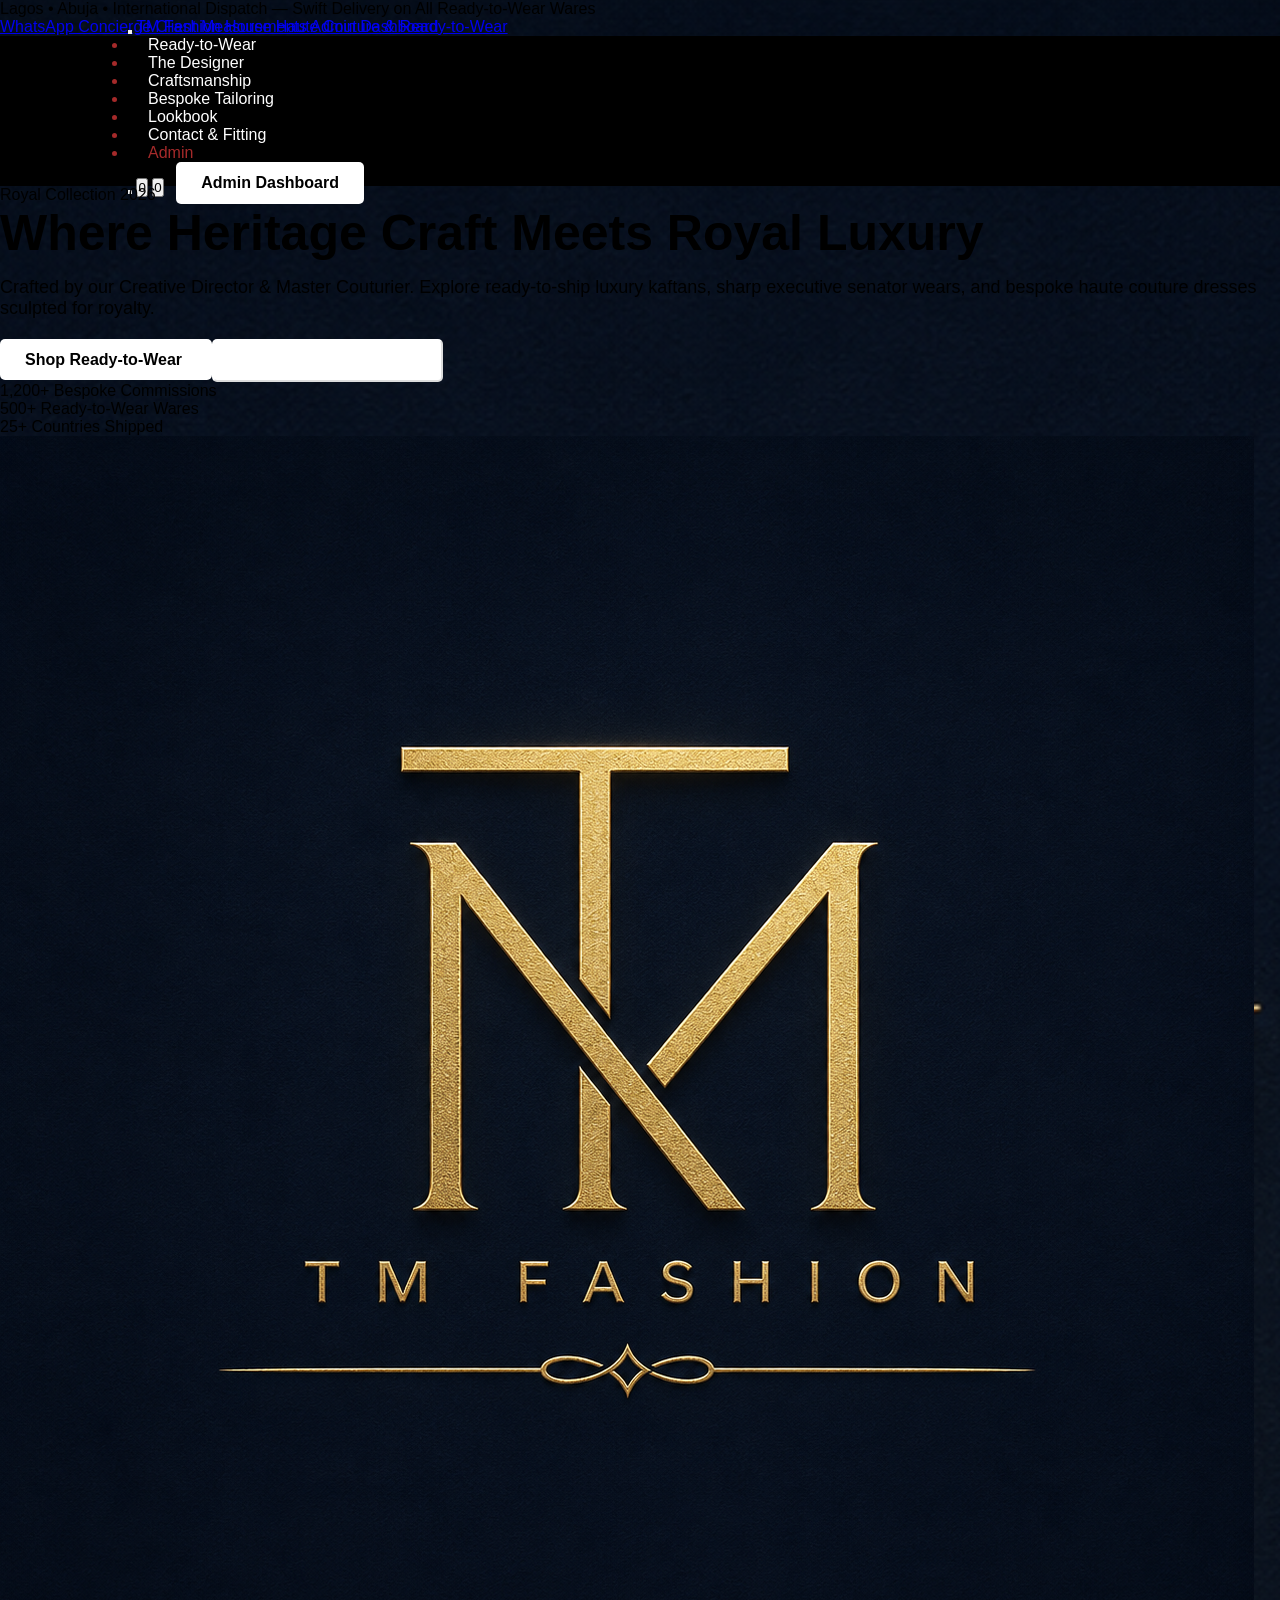
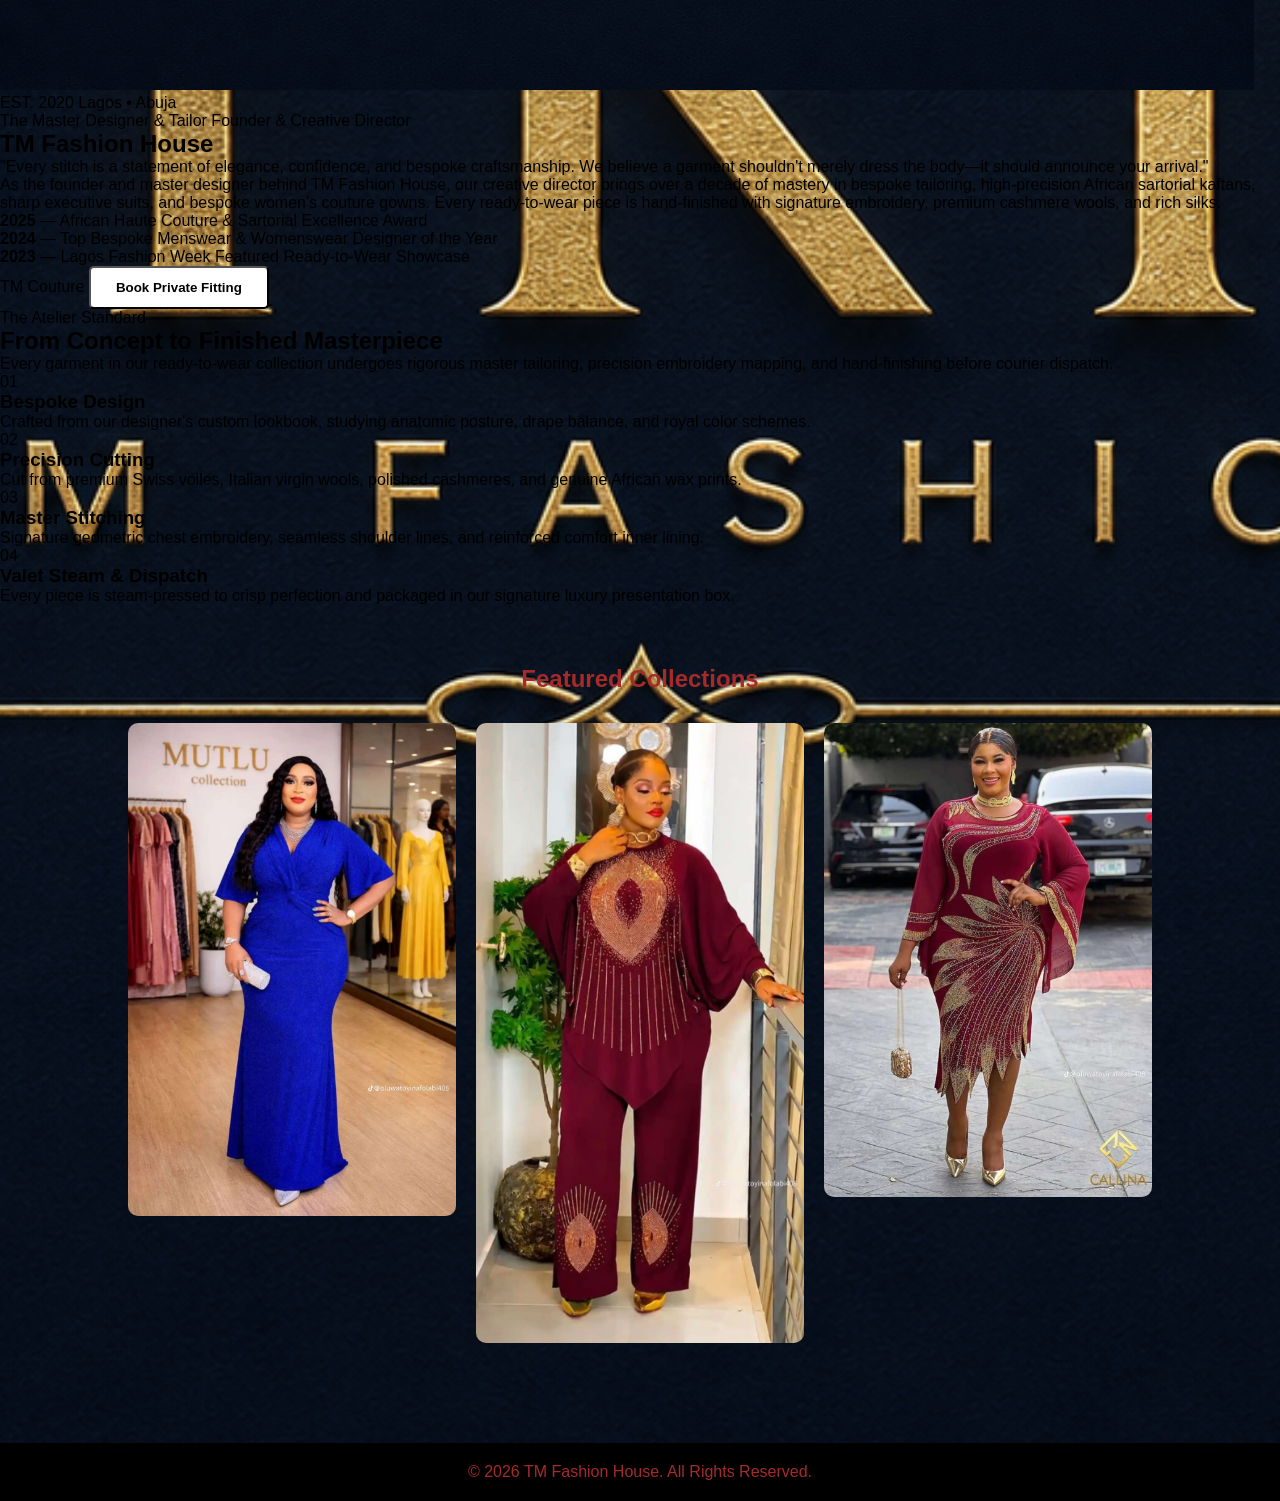
<file: index.html>
<!DOCTYPE html>
<html lang="en">
<head>
    <meta charset="UTF-8">
    <meta name="viewport" content="width=device-width, initial-scale=1.0">
    <title>TM Fashion House</title>
    <link rel="icon" href="./img/c43660ab-0248-4a86-8bbc-b82530665571.png">

    <style>
        *{
            margin:0;
            padding:0;
            box-sizing:border-box;
            font-family:Arial, sans-serif;
        }

        body{
            background-image:url(./img/c43660ab-0248-4a86-8bbc-b82530665571.png);
            background-size:cover;
     background-position: center;
        }

        header{
            background:black;
            color:brown;
            padding:20px 10%;
            display:flex;
            justify-content:space-between;
            align-items:center;
            height: 150px;
        }

        nav a{
            color:white;
            text-decoration:none;
            margin-left:20px;
        }

        .hero{
            height:90vh;
            background-size:cover;
            background-position:center;
            display:flex;
            justify-content:center;
            align-items:center;
            text-align:center;
            color:white;
        }

        .hero-content h1{
            font-size:50px;
            margin-bottom:15px;
        }

        .hero-content p{
            font-size:18px;
            margin-bottom:20px;
        }

        .btn{
            background:white;
            color:black;
            padding:12px 25px;
            text-decoration:none;
            border-radius:5px;
            font-weight:bold;
        }

        .products{
            padding:60px 10%;
            text-align:center;
        }

        .products h2{
            margin-bottom:30px;
        }

        .gallery{
            display:grid;
            grid-template-columns:repeat(auto-fit,minmax(250px,1fr));
            gap:20px;
        }

        .gallery img{
            width:100%;
            border-radius:10px;
        }

        footer{
            background-color: black;
            color:white;
            text-align:center;
            padding:20px;
            margin-top:40px;
        }
        .btn :hover{
            background-color: black;
            color: white;
        }
        .h1{
            color: brown;
        }
        .para{
            color: red;
            font-size: 20px;
            font-weight: bold;
        }
        .foots{
            color: brown;
        }
    </style>
</head>
<body>

    <!-- =========================================================================
         ANNOUNCEMENT BAR
         ========================================================================= -->
    <aside class="announcement-bar">
        <span>Lagos • Abuja • International Dispatch — Swift Delivery on All Ready-to-Wear Wares</span>
        <div class="bar-links">
            <a href="https://wa.me/2348000000000" target="_blank"><i class="fa-brands fa-whatsapp"></i> WhatsApp Concierge</a>
            <a href="admin.html"><i class="fa-solid fa-ruler-combined"></i> Client Measurements</a>
            <a href="admin.html"><i class="fa-solid fa-lock"></i> Admin Dashboard</a>
        </div>
    </aside>

    <!-- =========================================================================
         MAIN SITE NAVIGATION
         ========================================================================= -->
    <header class="site-header">
        <div class="container nav-container">
            <button class="mobile-nav-toggle" onclick="document.querySelector('.nav-menu').classList.toggle('active')">
                <i class="fa-solid fa-bars"></i>
            </button>

            <!-- Brand Logo -->
            <a href="index.html" class="brand-logo">
                <span class="brand-title">TM Fashion House</span>
                <span class="brand-subtitle">Haute Couture & Ready-to-Wear</span>
            </a>

            <!-- Navigation Links -->
            <nav>
                <ul class="nav-menu">
                    <li><a href="#catalog-section" class="nav-link">Ready-to-Wear</a></li>
                    <li><a href="about.html" class="nav-link">The Designer</a></li>
                    <li><a href="#process-section" class="nav-link">Craftsmanship</a></li>
                    <li><a href="#bespoke-section" class="nav-link">Bespoke Tailoring</a></li>
                    <li><a href="#lookbook-section" class="nav-link">Lookbook</a></li>
                    <li><a href="contact.html" class="nav-link">Contact & Fitting</a></li>
                    <li><a href="admin.html" class="nav-link" style="color: var(--c-gold-dark);"><i class="fa-solid fa-gauge-high"></i> Admin</a></li>
                </ul>
            </nav>

            <!-- Header Actions -->
            <div class="nav-actions">
                <button class="action-btn" onclick="document.getElementById('search-input')?.focus(); MaisonApp.scrollToShop();" title="Search Wares">
                    <i class="fa-solid fa-magnifying-glass"></i>
                </button>
                <button class="action-btn" onclick="MaisonApp.scrollToShop()" title="Wishlist">
                    <i class="fa-regular fa-heart"></i>
                    <span class="badge-count" id="wishlist-count-badge">0</span>
                </button>
                <button class="action-btn" onclick="MaisonApp.openCartDrawer()" title="Shopping Bag">
                    <i class="fa-solid fa-bag-shopping"></i>
                    <span class="badge-count" id="cart-count-badge">0</span>
                </button>
                <a href="admin.html" class="btn btn-outline btn-sm" style="display: inline-flex; margin-left: 0.5rem;">
                    <i class="fa-solid fa-ruler-combined text-gold"></i> Admin Dashboard
                </a>
            </div>
        </div>
    </header>

    <!-- =========================================================================
         HERO SECTION
         ========================================================================= -->
    <section class="hero-section">
        <div class="container">
            <div class="hero-content">
                <div class="hero-tag">
                    <span class="dot"></span>
                    <span>Royal Collection 2026</span>
                </div>
                <h1 class="hero-title">Where <span>Heritage Craft</span> Meets Royal Luxury</h1>
                <p class="hero-description">
                    Crafted by our Creative Director & Master Couturier. Explore ready-to-ship luxury kaftans, sharp executive senator wears, and bespoke haute couture dresses sculpted for royalty.
                </p>
                <div class="hero-cta-group">
                    <a href="#catalog-section" class="btn btn-gold">
                        <i class="fa-solid fa-bag-shopping"></i> Shop Ready-to-Wear
                    </a>
                    <button class="btn btn-outline" style="color: #fff; border-color: rgba(255,255,255,0.4);" onclick="MaisonApp.openBespokeModal()">
                        <i class="fa-solid fa-scissors text-gold"></i> Commission Custom Fitting
                    </button>
                </div>

                <div class="hero-badges">
                    <div>
                        <span class="hero-stat-num">1,200+</span>
                        <span class="hero-stat-label">Bespoke Commissions</span>
                    </div>
                    <div>
                        <span class="hero-stat-num">500+</span>
                        <span class="hero-stat-label">Ready-to-Wear Wares</span>
                    </div>
                    <div>
                        <span class="hero-stat-num">25+</span>
                        <span class="hero-stat-label">Countries Shipped</span>
                    </div>
                </div>
            </div>
        </div>
    </section>

    <!-- =========================================================================
         DESIGNER SPOTLIGHT: MEET THE CREATIVE DIRECTOR
         ========================================================================= -->
    <section id="designer-section" class="section">
        <div class="container">
            <div class="designer-grid">
                <div class="designer-image-wrapper">
                    <img src="./img/c43660ab-0248-4a86-8bbc-b82530665571.png" 
                         alt="TM Fashion House Creative Director" 
                         class="designer-img-main">
                    <div class="designer-badge-floating">
                        <span class="year">EST. 2020</span>
                        <span class="label">Lagos • Abuja</span>
                    </div>
                </div>

                <div class="designer-info">
                    <span class="eyebrow">The Master Designer & Tailor</span>
                    <span class="designer-role">Founder & Creative Director</span>
                    <h2 class="designer-name">TM Fashion House</h2>

                    <div class="designer-quote-box">
                        "Every stitch is a statement of elegance, confidence, and bespoke craftsmanship. We believe a garment shouldn't merely dress the body—it should announce your arrival."
                    </div>

                    <p class="designer-bio">
                        As the founder and master designer behind TM Fashion House, our creative director brings over a decade of mastery in bespoke tailoring, high-precision African sartorial kaftans, sharp executive suits, and bespoke women's couture gowns. Every ready-to-wear piece is hand-finished with signature embroidery, premium cashmere wools, and rich silks.
                    </p>

                    <ul class="accolades-list">
                        <li class="accolades-item">
                            <i class="fa-solid fa-award trophy-icon"></i>
                            <span><strong>2025</strong> — African Haute Couture & Sartorial Excellence Award</span>
                        </li>
                        <li class="accolades-item">
                            <i class="fa-solid fa-award trophy-icon"></i>
                            <span><strong>2024</strong> — Top Bespoke Menswear & Womenswear Designer of the Year</span>
                        </li>
                        <li class="accolades-item">
                            <i class="fa-solid fa-award trophy-icon"></i>
                            <span><strong>2023</strong> — Lagos Fashion Week Featured Ready-to-Wear Showcase</span>
                        </li>
                    </ul>

                    <div class="designer-signatures">
                        <span class="signature-text">TM Couture</span>
                        <button class="btn btn-outline" onclick="MaisonApp.openBespokeModal()">
                            <i class="fa-solid fa-calendar-check"></i> Book Private Fitting
                        </button>
                    </div>
                </div>
            </div>
        </div>
    </section>

    <!-- =========================================================================
         CRAFTSMANSHIP TIMELINE ("FROM SKETCH TO SILHOUETTE")
         ========================================================================= -->
    <section id="process-section" class="section section-dark">
        <div class="container">
            <div class="section-header">
                <span class="eyebrow" style="color: var(--c-gold);">The Atelier Standard</span>
                <h2 class="section-title">From Concept to Finished Masterpiece</h2>
                <p class="section-subtitle">
                    Every garment in our ready-to-wear collection undergoes rigorous master tailoring, precision embroidery mapping, and hand-finishing before courier dispatch.
                </p>
            </div>

            <div class="process-grid">
                <div class="process-card">
                    <div class="process-number">01</div>
                    <h3 class="process-title">Bespoke Design</h3>
                    <p class="process-desc">Crafted from our designer's custom lookbook, studying anatomic posture, drape balance, and royal color schemes.</p>
                </div>
                <div class="process-card">
                    <div class="process-number">02</div>
                    <h3 class="process-title">Precision Cutting</h3>
                    <p class="process-desc">Cut from premium Swiss voiles, Italian virgin wools, polished cashmeres, and genuine African wax prints.</p>
                </div>
                <div class="process-card">
                    <div class="process-number">03</div>
                    <h3 class="process-title">Master Stitching</h3>
                    <p class="process-desc">Signature geometric chest embroidery, seamless shoulder lines, and reinforced comfort inner lining.</p>
                </div>
                <div class="process-card">
                    <div class="process-number">04</div>
                    <h3 class="process-title">Valet Steam & Dispatch</h3>
                    <p class="process-desc">Every piece is steam-pressed to crisp perfection and packaged in our signature luxury presentation box.</p>
                </div>
            </div>
        </div>
    </section>

<section class="products">
    <h2 class="h1">Featured Collections</h2>

    <div class="gallery">
        <img src="./img/1000466017.png" alt="Fashion Design">
        <img src="./img/1000465981.png" alt="Fashion Design">
        <img src="./img/1000466024.png" alt="Fashion Design">
    </div>
</section>

<footer>
    <p class="foots">&copy; 2026 TM Fashion House. All Rights Reserved.</p>
</footer>

</body>
</html>
</file>
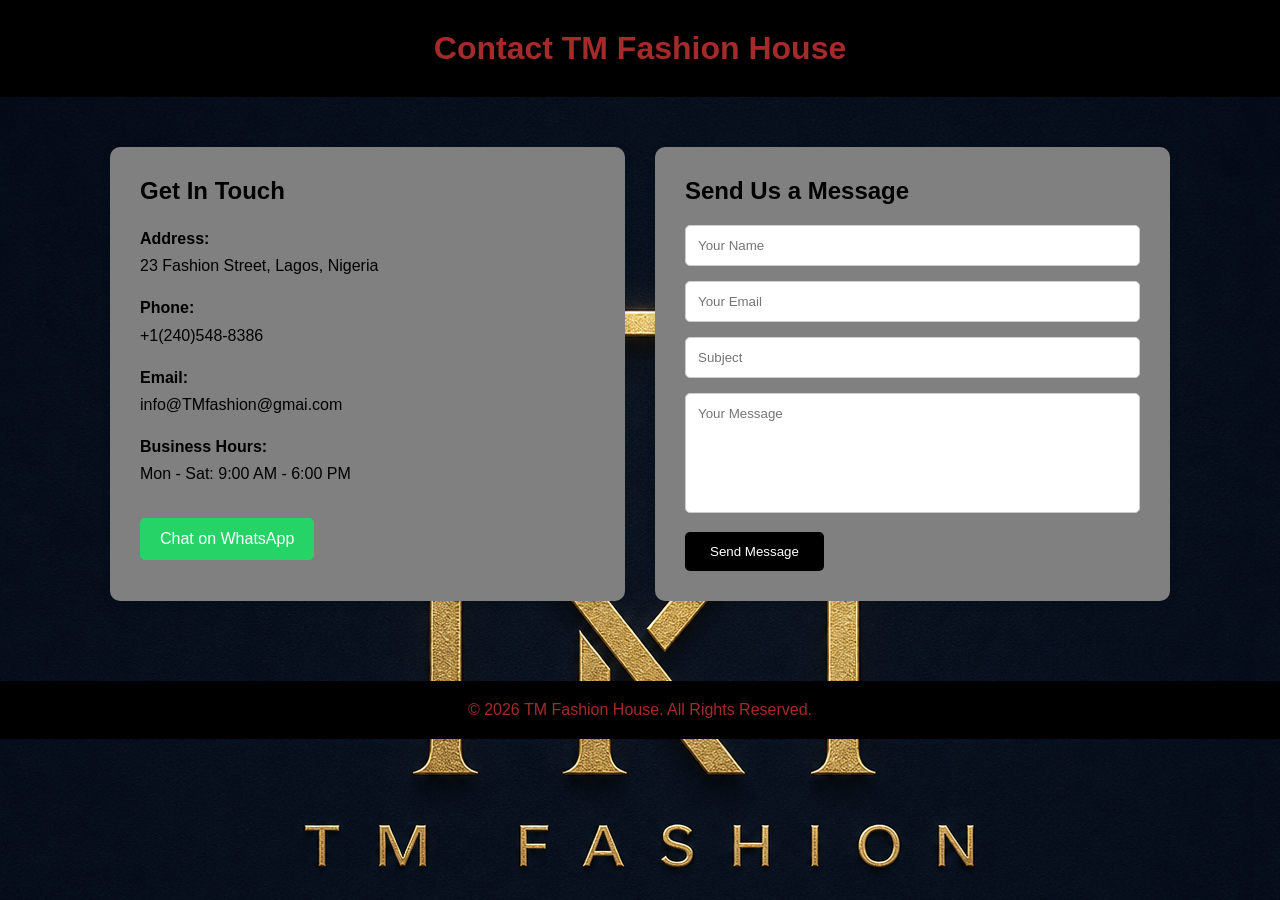
<file: contact.html>
<!DOCTYPE html>
<html lang="en">
<head>
<meta charset="UTF-8">
<meta name="viewport" content="width=device-width, initial-scale=1.0">
<title>Contact Us - TM Fashion House</title>

<style>
*{
    margin:0;
    padding:0;
    box-sizing:border-box;
    font-family:Arial, sans-serif;
}

body{
    background-image:url(./img/c43660ab-0248-4a86-8bbc-b82530665571.png);
    color:black;
}

header{
    background:#000;
    color:brown;
    text-align:center;
    padding:30px;
}

.contact-container{
    max-width:1100px;
    margin:auto;
    padding:50px 20px;
    display:grid;
    grid-template-columns:repeat(auto-fit,minmax(300px,1fr));
    gap:30px;
}

.contact-info,
.contact-form{
    background:gray;
    padding:30px;
    border-radius:10px;
    box-shadow:0 2px 10px rgba(0,0,0,0.1);
}

.contact-info h2,
.contact-form h2{
    margin-bottom:20px;
}

.contact-info p{
    margin-bottom:15px;
    line-height:1.7;
}

form input,
form textarea{
    width:100%;
    padding:12px;
    margin-bottom:15px;
    border:1px solid #ccc;
    border-radius:5px;
}

form textarea{
    resize:none;
    height:120px;
}

button{
    background:#000;
    color:#fff;
    border:none;
    padding:12px 25px;
    cursor:pointer;
    border-radius:5px;
}

button:hover{
    opacity:0.9;
}

.whatsapp-btn{
    display:inline-block;
    margin-top:15px;
    background:#25D366;
    color:#fff;
    text-decoration:none;
    padding:12px 20px;
    border-radius:5px;
}

footer{
    background:#000;
    color:#fff;
    text-align:center;
    padding:20px;
    margin-top:30px;
}
.con{
    color:brown;
}
</style>
</head>
<body>

<header>
    <h1>Contact TM Fashion House</h1>
</header>
<section class="contact-container">

    <div class="contact-info">
        <h2>Get In Touch</h2>

        <p><strong>Address:</strong><br>
        23 Fashion Street, Lagos, Nigeria</p>

        <p><strong>Phone:</strong><br>
        +1(240)548-8386</p>

        <p><strong>Email:</strong><br>
        info@TMfashion@gmai.com</p>

        <p><strong>Business Hours:</strong><br>
        Mon - Sat: 9:00 AM - 6:00 PM</p>

        <a href="https://wa.me/+1(240)548-8386"
           class="whatsapp-btn">
           Chat on WhatsApp
        </a>
    </div>

    <div class="contact-form">
        <h2>Send Us a Message</h2>

        <form>
            <input type="text" placeholder="Your Name" required>

            <input type="email" placeholder="Your Email" required>

            <input type="text" placeholder="Subject" required>

            <textarea placeholder="Your Message"></textarea>

            <button type="submit">Send Message</button>
        </form>
    </div>

</section>

<footer>
    <p class="con">&copy; 2026 TM Fashion House. All Rights Reserved.</p>
</footer>

</body>
</html>
</file>
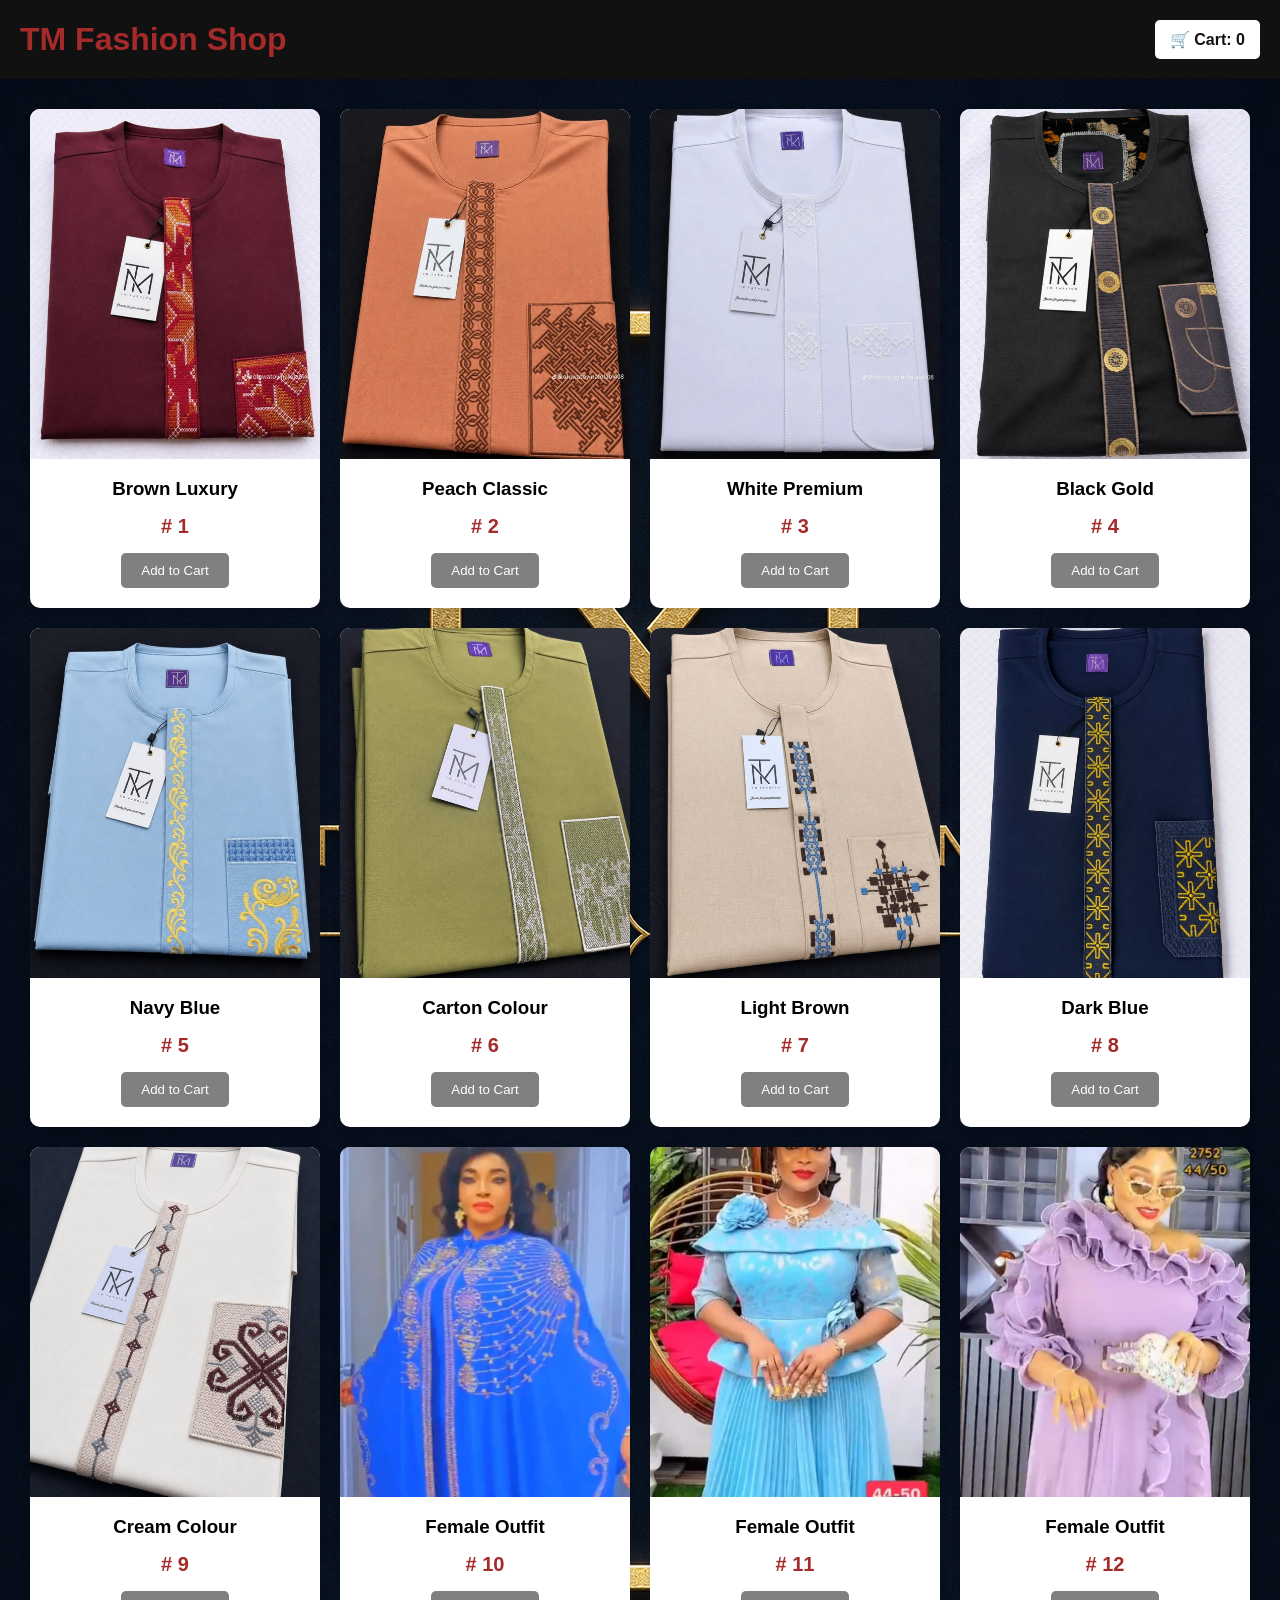
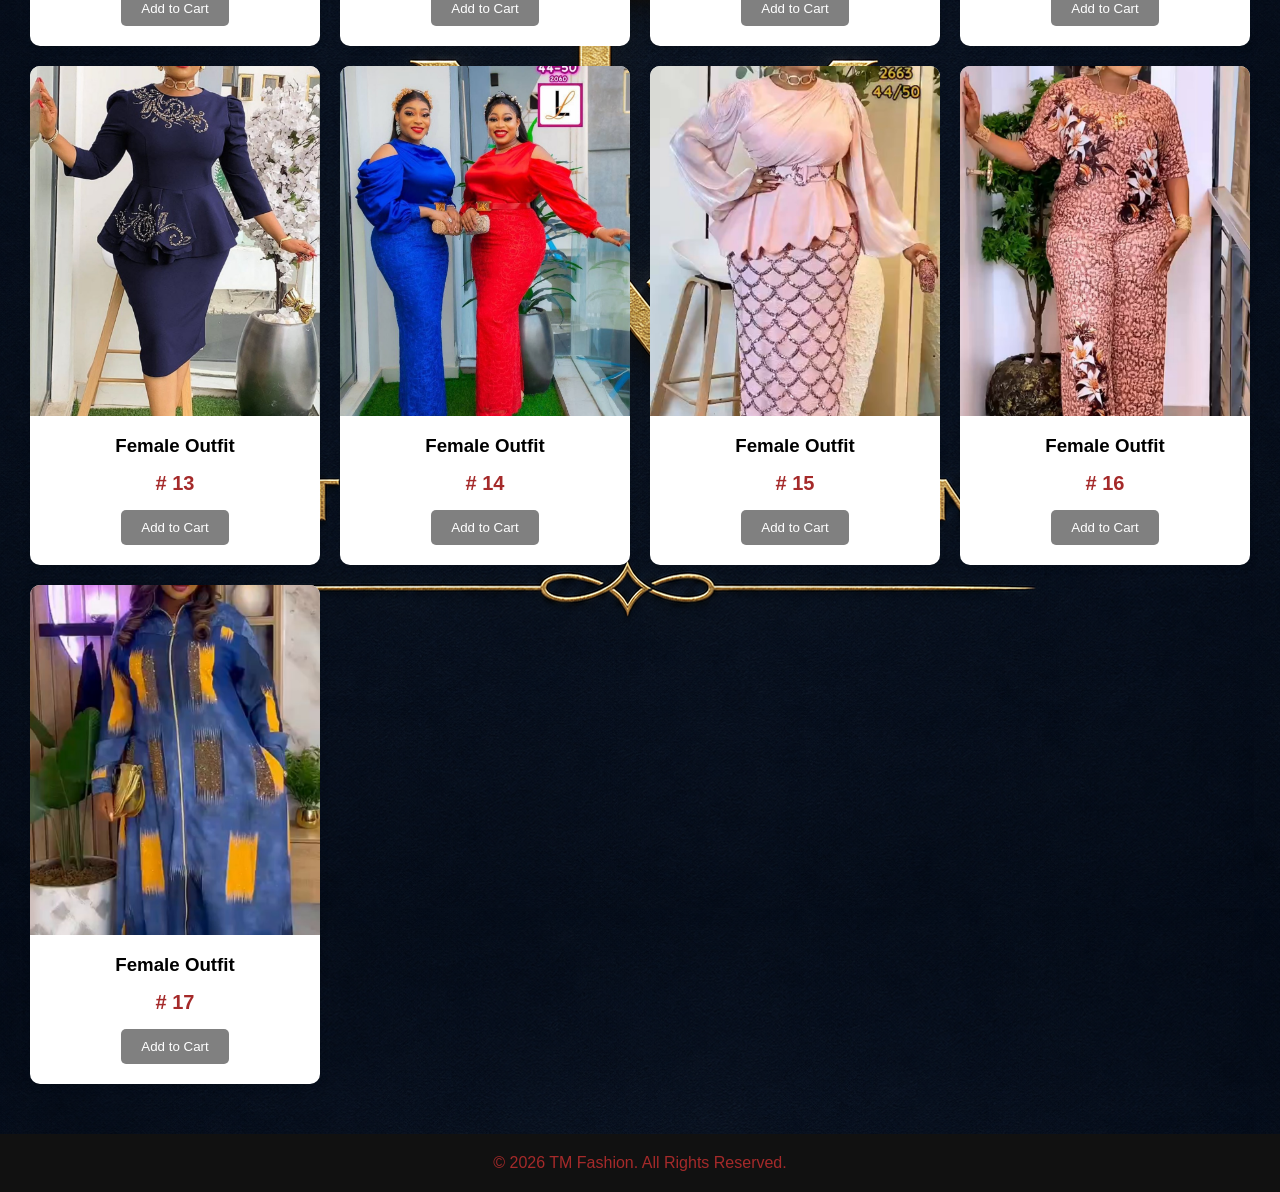
<file: shop.html>
<!DOCTYPE html>
<html lang="en">
<head>
<meta charset="UTF-8">
<meta name="viewport" content="width=device-width, initial-scale=1.0">
<title>TM Fashion Shop</title>

<style>
*{
    margin:0;
    padding:0;
    box-sizing:border-box;
    font-family:Arial, sans-serif;
}

body{
    background-image:url("./img/c43660ab-0248-4a86-8bbc-b82530665571.png");
}

header{
    background:#111;
    color:brown;
    padding:20px;
    display:flex;
    justify-content:space-between;
    align-items:center;
}

.cart{
    background:#fff;
    color:#111;
    padding:10px 15px;
    border-radius:5px;
    font-weight:bold;
}

.products{
    display:grid;
    grid-template-columns:repeat(auto-fit,minmax(280px,1fr));
    gap:20px;
    padding:30px;
}

.product{
    background:white;
    border-radius:10px;
    overflow:hidden;
    box-shadow:0 2px 10px rgba(0,0,0,0.1);
    text-align:center;
    padding-bottom:20px;
}

.product img{
    width:100%;
    height:350px;
    object-fit:cover;
}

.product h3{
    margin:15px 0;
}

.price{
    color:brown;
    font-size:20px;
    font-weight:bold;
}

button{
    margin-top:15px;
    padding:10px 20px;
    border:none;
    background:gray;
    color:white;
    border-radius:5px;
    cursor:pointer;
}

button:hover{
    background:black;
}

footer{
    background:#111;
    color:white;
    text-align:center;
    padding:20px;
    margin-top:20px;
}
.con{
    color:brown;
}
</style>
</head>

<body>

<header>
    <h1>TM Fashion Shop</h1>

    <div class="cart">
        🛒 Cart: <span id="cart-count">0</span>
    </div>
</header>
<section class="products">

    <div class="product">
        <img src="./img/1000465980.png" alt="Brown Kaftan">
        <h3>Brown Luxury </h3>
        <p class="price"># 1</p>
        <button onclick="addToCart()">Add to Cart</button>
    </div>

    <div class="product">
        <img src="./img/1000465979.png" alt="White Kaftan">
        <h3> Peach Classic </h3>
        <p class="price"># 2</p>
        <button onclick="addToCart()">Add to Cart</button>
    </div>

    <div class="product">
        <img src="./img/1000465978.png" alt="Burgundy Kaftan">
        <h3>White Premium </h3>
        <p class="price"># 3</p>
        <button onclick="addToCart()">Add to Cart</button>
    </div>
    <div class="product">
        <img src="./img/1000470316.jpg" alt="White Kaftan">
        <h3> Black Gold </h3>
        <p class="price"># 4</p>
        <button onclick="addToCart()">Add to Cart</button>
    </div>
    <div class="product">
        <img src="./img/1000470318.jpg" alt="White Kaftan">
        <h3> Navy Blue</h3>
        <p class="price"># 5</p>
        <button onclick="addToCart()">Add to Cart</button>
    </div>
    <div class="product">
        <img src="./img/1000472797.jpg" alt="White Kaftan">
        <h3> Carton Colour </h3>
        <p class="price"># 6</p>
        <button onclick="addToCart()">Add to Cart</button>
    </div>
    <div class="product">
        <img src="./img/1000472799.jpg" alt="White Kaftan">
        <h3> Light Brown </h3>
        <p class="price"># 7</p>
        <button onclick="addToCart()">Add to Cart</button>
    </div>
    <div class="product">
        <img src="./img/1000472802.jpg" alt="White Kaftan">
        <h3> Dark Blue</h3>
        <p class="price"># 8</p>
        <button onclick="addToCart()">Add to Cart</button>
    </div>
    <div class="product">
        <img src="./img/1000472807.jpg" alt="White Kaftan">
        <h3> Cream Colour </h3>
        <p class="price"># 9</p>
        <button onclick="addToCart()">Add to Cart</button>
    </div>
    <div class="product">
        <img src="./img/1000479760.jpg" alt="White Kaftan">
        <h3> Female Outfit </h3>
        <p class="price"># 10</p>
        <button onclick="addToCart()">Add to Cart</button>
    </div>
    <div class="product">
        <img src="./img/1000479762.jpg" alt="White Kaftan">
        <h3> Female Outfit </h3>
        <p class="price"># 11</p>
        <button onclick="addToCart()">Add to Cart</button>
    </div>
    <div class="product">
        <img src="./img/1000479768.jpg" alt="White Kaftan">
        <h3> Female Outfit </h3>
        <p class="price"># 12</p>
        <button onclick="addToCart()">Add to Cart</button>
    </div>
    <div class="product">
        <img src="./img/1000479772.jpg" alt="White Kaftan">
        <h3> Female Outfit </h3>
        <p class="price"># 13</p>
        <button onclick="addToCart()">Add to Cart</button>
    </div>
<div class="product">
        <img src="./img/1000479774.jpg" alt="White Kaftan">
        <h3> Female Outfit </h3>
        <p class="price"># 14</p>
        <button onclick="addToCart()">Add to Cart</button>
    </div>
    <div class="product">
        <img src="./img/1000491599.png" alt="White Kaftan">
        <h3> Female Outfit </h3>
        <p class="price"># 15</p>
        <button onclick="addToCart()">Add to Cart</button>
    </div>
    <div class="product">
        <img src="./img/1000491617.png" alt="White Kaftan">
        <h3> Female Outfit </h3>
        <p class="price"># 16</p>
        <button onclick="addToCart()">Add to Cart</button>
    </div>
    <div class="product">
        <img src="./img/1000491618.png" alt="White Kaftan">
        <h3> Female Outfit </h3>
        <p class="price"># 17</p>
        <button onclick="addToCart()">Add to Cart</button>
    </div>












</section>

<footer>
    <p class="con">&copy; 2026 TM Fashion. All Rights Reserved.</p>
</footer>

<script>
let cartCount = 0;

function addToCart(){
    cartCount++;
    document.getElementById("cart-count").textContent = cartCount;
    alert("Item added to cart!");
}
</script>

</body>
</html>
</file>
